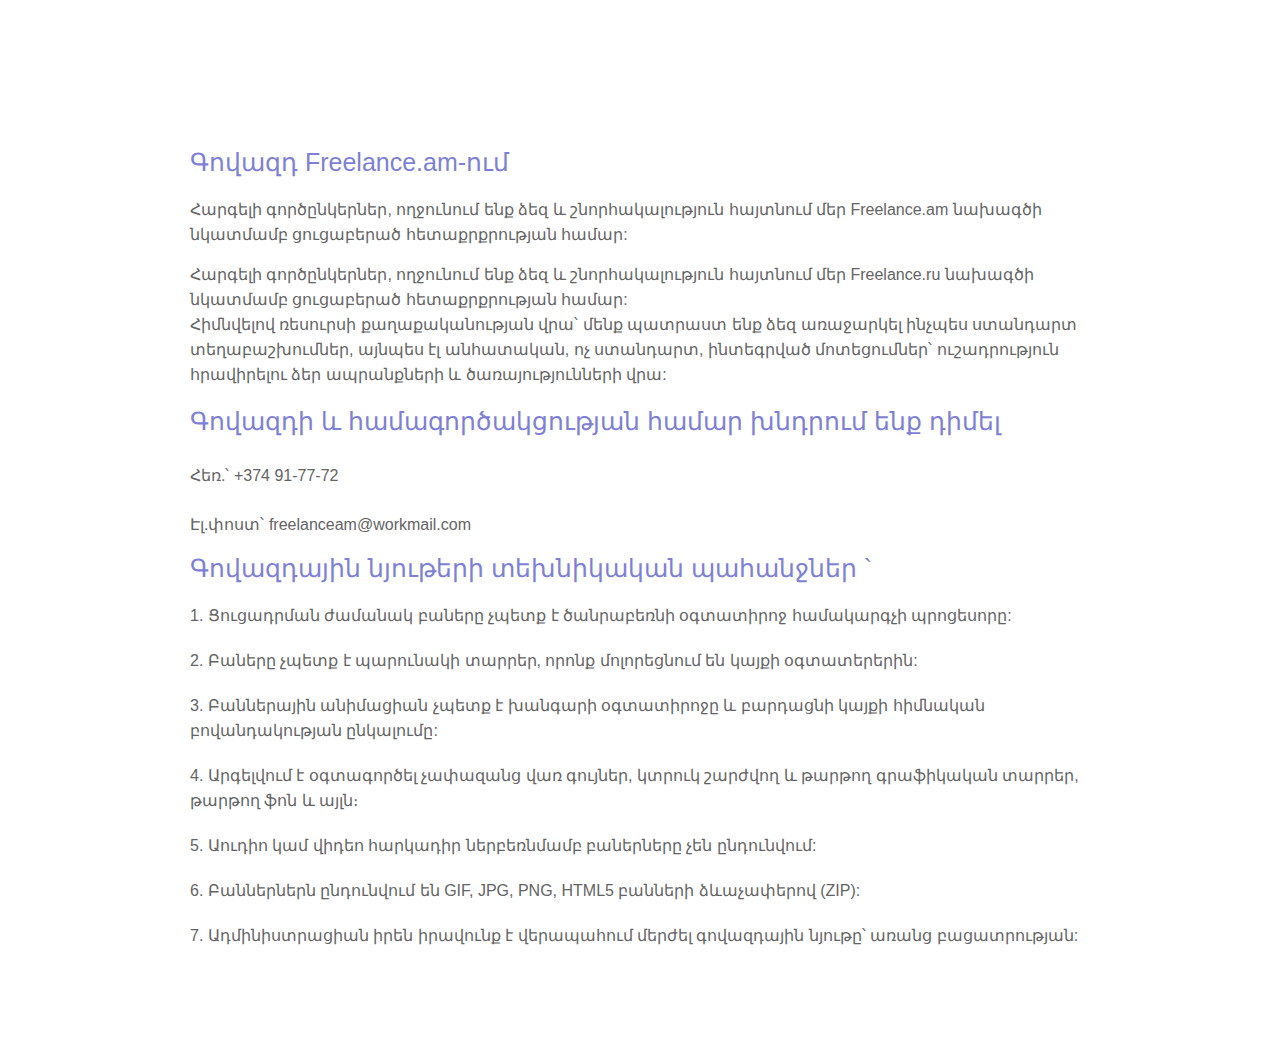
<file: pages/advertisment.html>
<!DOCTYPE html>
<html lang="hy">
<head>
    <meta charset="UTF-8">
    <meta http-equiv="X-UA-Compatible" content="IE=edge">
    <meta name="viewport" content="width=device-width, initial-scale=1.0">
    <link rel="stylesheet" href="../CSS/header.css">
    <link rel="stylesheet" href="../CSS/footer.css">
    <link rel="stylesheet" href="../CSS/advertisment.css">
    <title>Freelance.am</title>
    <link rel="apple-touch-icon" sizes="76x76" href="../Image/apple-touch-icon.png">
    <link rel="icon" type="image/png" sizes="32x32" href="../Image/favicon-32x32.png">
    <link rel="icon" type="image/png" sizes="16x16" href="../Image/favicon-16x16.png">
    <link rel="manifest" href="../Image/site.webmanifest">
    <link rel="mask-icon" href="../Image/safari-pinned-tab.svg" color="#5bbad5">
    <meta name="msapplication-TileColor" content="#da532c">
    <meta name="theme-color" content="#ffffff">
    <link rel="preconnect" href="https://fonts.googleapis.com">
    <link rel="preconnect" href="https://fonts.gstatic.com" crossorigin>
    <link href="https://fonts.googleapis.com/css2?family=Figtree:wght@900&display=swap" rel="stylesheet">
    <script
        src="https://code.jquery.com/jquery-3.3.1.js"
        integrity="sha256-2Kok7MbOyxpgUVvAk/HJ2jigOSYS2auK4Pfzbm7uH60="
        crossorigin="anonymous">
    </script>
</head>
<body>
    <div id="header"></div> 
    <main>
        <span class="ad_main_text">Գովազդ Freelance.am-ում</span>
        <div class="hello_text_ad">
            <span class="simple_text">Հարգելի գործընկերներ, ողջունում ենք ձեզ և շնորհակալություն հայտնում մեր Freelance.am նախագծի նկատմամբ ցուցաբերած հետաքրքրության համար:</span>
            <span class="simple_text">
                Հարգելի գործընկերներ, ողջունում ենք ձեզ և շնորհակալություն հայտնում մեր Freelance.ru նախագծի նկատմամբ ցուցաբերած հետաքրքրության համար: <br>
                
                Հիմնվելով ռեսուրսի քաղաքականության վրա՝ մենք պատրաստ ենք ձեզ առաջարկել ինչպես ստանդարտ տեղաբաշխումներ, այնպես էլ անհատական, ոչ ստանդարտ, ինտեգրված մոտեցումներ՝ ուշադրություն հրավիրելու ձեր ապրանքների և ծառայությունների վրա:</span>
        </div>
        <div class="tel_contact_info">
            <span class="ad_main_text">Գովազդի և համագործակցության համար խնդրում ենք դիմել</span>
            <a class="here_ad" href="tell:37491557772">Հեռ.՝ +374 91-77-72</a>
            <a class="here_ad" href="mailto:freelanceam@workmail.com">Էլ.փոստ՝ freelanceam@workmail.com</a>
        </div>
        <span class="ad_main_text">Գովազդային նյութերի տեխնիկական պահանջներ `</span>
        <div class="list">
            <span class="simple_text">1. Ցուցադրման ժամանակ բաները չպետք է ծանրաբեռնի օգտատիրոջ համակարգչի պրոցեսորը:</span>
            <span class="simple_text">2. Բաները չպետք է պարունակի տարրեր, որոնք մոլորեցնում են կայքի օգտատերերին:</span>
            <span class="simple_text">3. Բաններային անիմացիան չպետք է խանգարի օգտատիրոջը և բարդացնի կայքի հիմնական բովանդակության ընկալումը:</span>
            <span class="simple_text">4. Արգելվում է օգտագործել չափազանց վառ գույներ, կտրուկ շարժվող և թարթող գրաֆիկական տարրեր, թարթող ֆոն և այլն։</span>
            <span class="simple_text">5. Աուդիո կամ վիդեո հարկադիր ներբեռնմամբ բաներները չեն ընդունվում:</span>
            <span class="simple_text">6. Բաններներն ընդունվում են GIF, JPG, PNG, HTML5 բանների ձևաչափերով (ZIP):</span>
            <span class="simple_text">7. Ադմինիստրացիան իրեն իրավունք է վերապահում մերժել գովազդային նյութը՝ առանց բացատրության:</span>
        </div>

    </main>
    <div id="footer"></div>
    <script src="../JS/advertisment.js"></script>
</body>
</html>
</file>
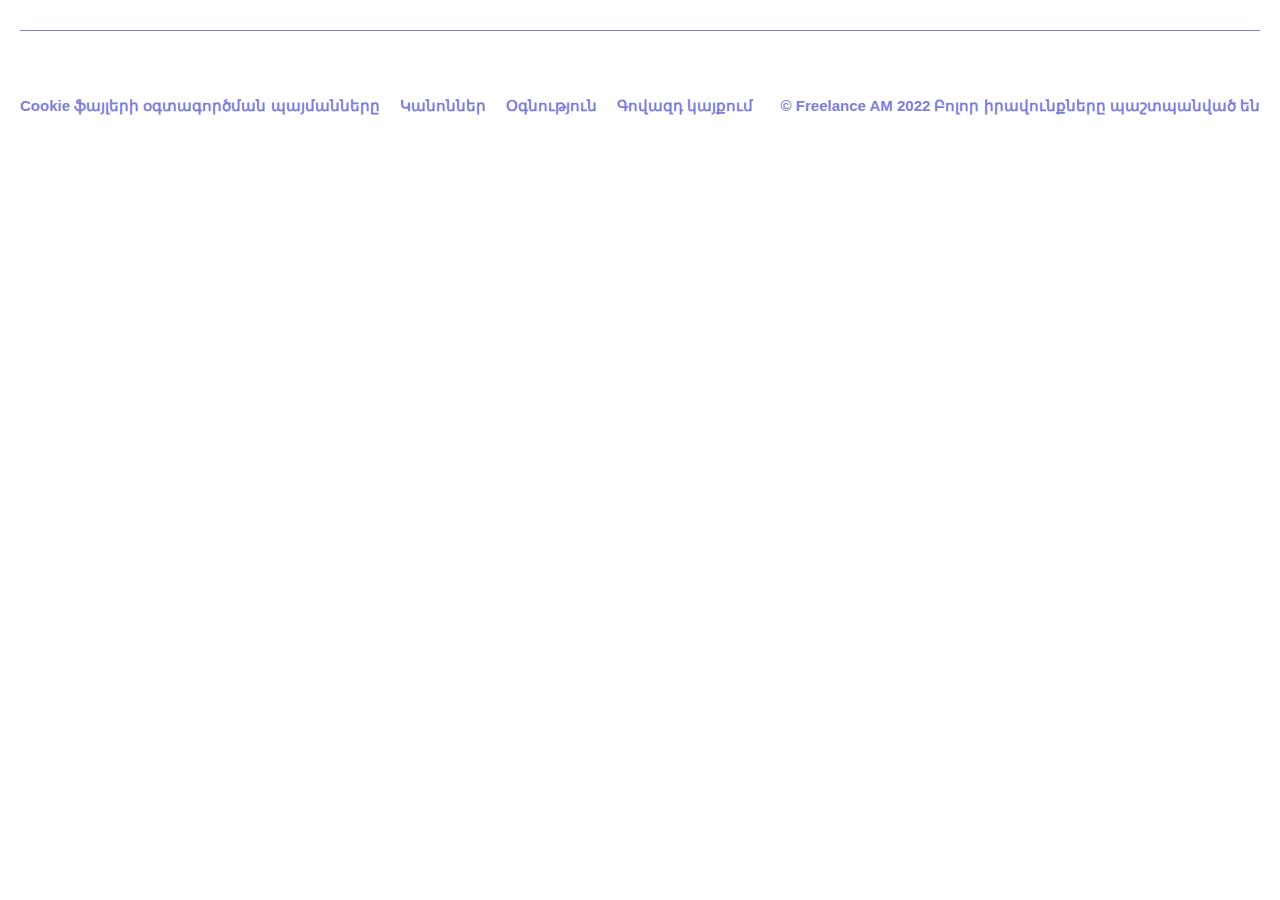
<file: pages/footer.html>
<!DOCTYPE html>
<html lang="hy">
<head>
    <meta charset="UTF-8">
    <meta http-equiv="X-UA-Compatible" content="IE=edge">
    <meta name="viewport" content="width=device-width, initial-scale=1.0">
    <link rel="stylesheet" href="../CSS/footer.css">
    <title>Freelance.am</title>
    <link rel="apple-touch-icon" sizes="76x76" href="../Image/apple-touch-icon.png">
    <link rel="icon" type="../Image/png" sizes="32x32" href="../Image/favicon-32x32.png">
    <link rel="icon" type="../Image/png" sizes="16x16" href="../Image/favicon-16x16.png">
    <link rel="manifest" href="../Image/site.webmanifest">
    <link rel="mask-icon" href="../Image/safari-pinned-tab.svg" color="#5bbad5">
    <meta name="msapplication-TileColor" content="#da532c">
    <meta name="theme-color" content="#ffffff">
    <link rel="preconnect" href="https://fonts.googleapis.com">
    <link rel="preconnect" href="https://fonts.gstatic.com" crossorigin>
    <link href="https://fonts.googleapis.com/css2?family=Figtree:wght@900&display=swap" rel="stylesheet">
</head>
<body>
    <footer>
        <div class="footer_div">
            <div class="footer_links">
                <div class="links">
                    <a class="footer_font_size" target="_blank" href="https://support.google.com/chrome/answer/95647?hl=ru&co=GENIE.Platform%3DDesktop">Cookie ֆայլերի օգտագործման պայմանները</a>                    
                    <a class="footer_font_size" target="_blank" href="../pages/rules.html">Կանոններ</a>                    
                    <a class="footer_font_size" href="../pages/support.html">Օգնություն</a>                    
                    <a class="footer_font_size" href="../pages/advertisment.html">Գովազդ կայքում</a>                    
                </div>
                <div class="copyright">
                    <span class="footer_font_size">&copy Freelance AM 2022 Բոլոր իրավունքները պաշտպանված են</span>
                </div>
            </div>
        </div>
    </footer>
</body>
</html>
</file>
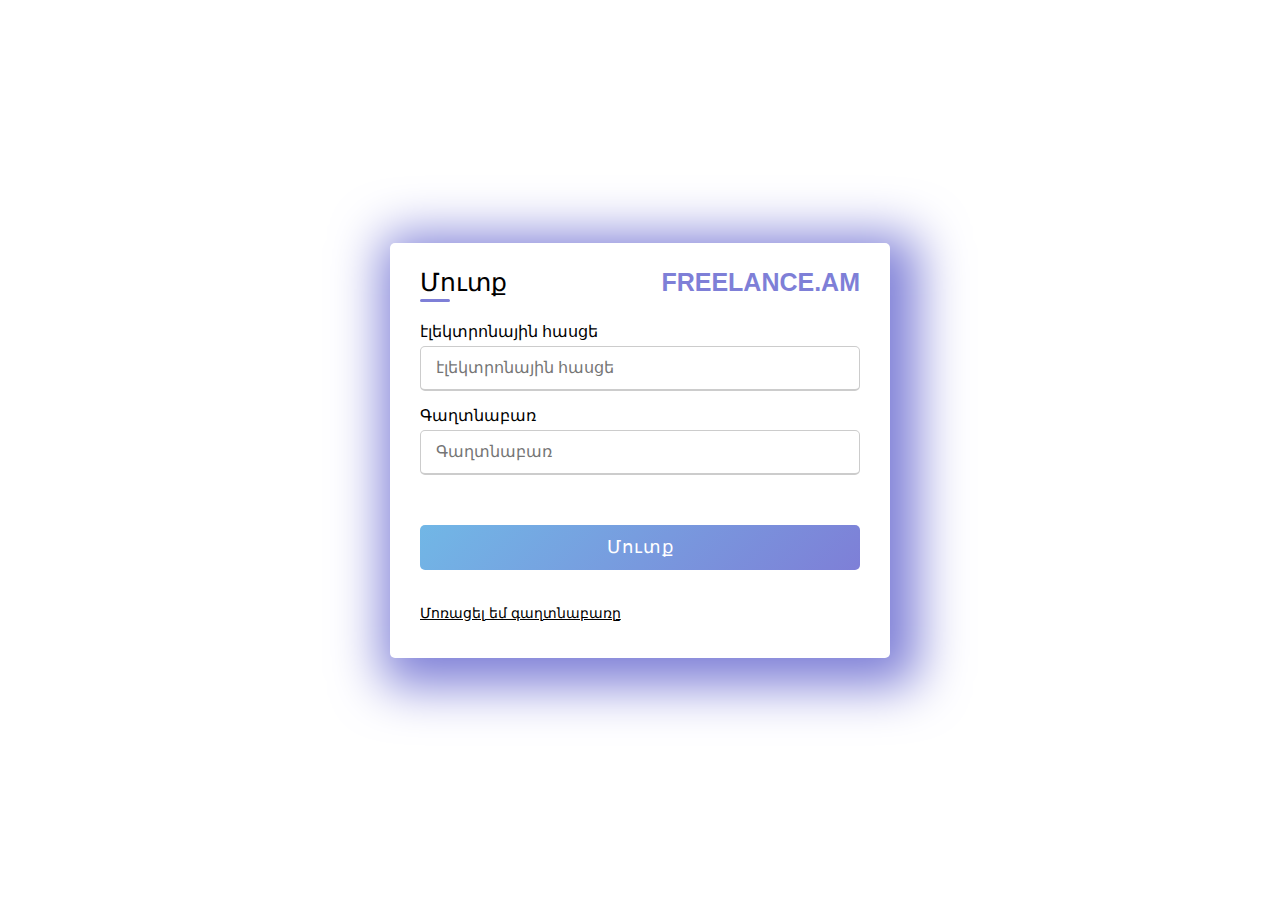
<file: pages/login.html>
<!DOCTYPE html>
<html lang="en">
<head>
    <meta charset="UTF-8">
    <meta http-equiv="X-UA-Compatible" content="IE=edge">
    <meta name="viewport" content="width=device-width, initial-scale=1.0">
    <link rel="apple-touch-icon" sizes="76x76" href="../Image/apple-touch-icon.png">
    <link rel="icon" type="../Image/png" sizes="32x32" href="../Image/favicon-32x32.png">
    <link rel="icon" type="../Image/png" sizes="16x16" href="../Image/favicon-16x16.png">
    <link rel="manifest" href="../Image/site.webmanifest">
    <link rel="mask-icon" href="../Image/safari-pinned-tab.svg" color="#5bbad5">
    <meta name="msapplication-TileColor" content="#da532c">
    <meta name="theme-color" content="#ffffff">
    <link rel="stylesheet" href="../CSS/login.css">
    <title>Մուտք</title>
</head>
<body>
    <main>
        <div class="container">
            <div class="title">Մուտք <a style="text-decoration: none;" href="../index.html" class="freelance_am_text_register">FREELANCE.AM</a></div>
            <div class="content">
              <form action="#">
                <div class="user-details">
                  <div class="input-box">
                    <span class="details">էլեկտրոնային հասցե</span>
                    <input type="text" placeholder="էլեկտրոնային հասցե" required>
                  </div>
                  <div class="input-box">
                    <span class="details">Գաղտնաբառ</span>
                    <input type="text" placeholder="Գաղտնաբառ" required>
                  </div>
                <div class="button">
                  <input type="submit" value="Մուտք">
                </div>
                <a class="forgot_password" href="#">Մոռացել եմ գաղտնաբառը</a>
              </form>
            </div>
          </div>
        
    </main>
</body>
</html>
</file>
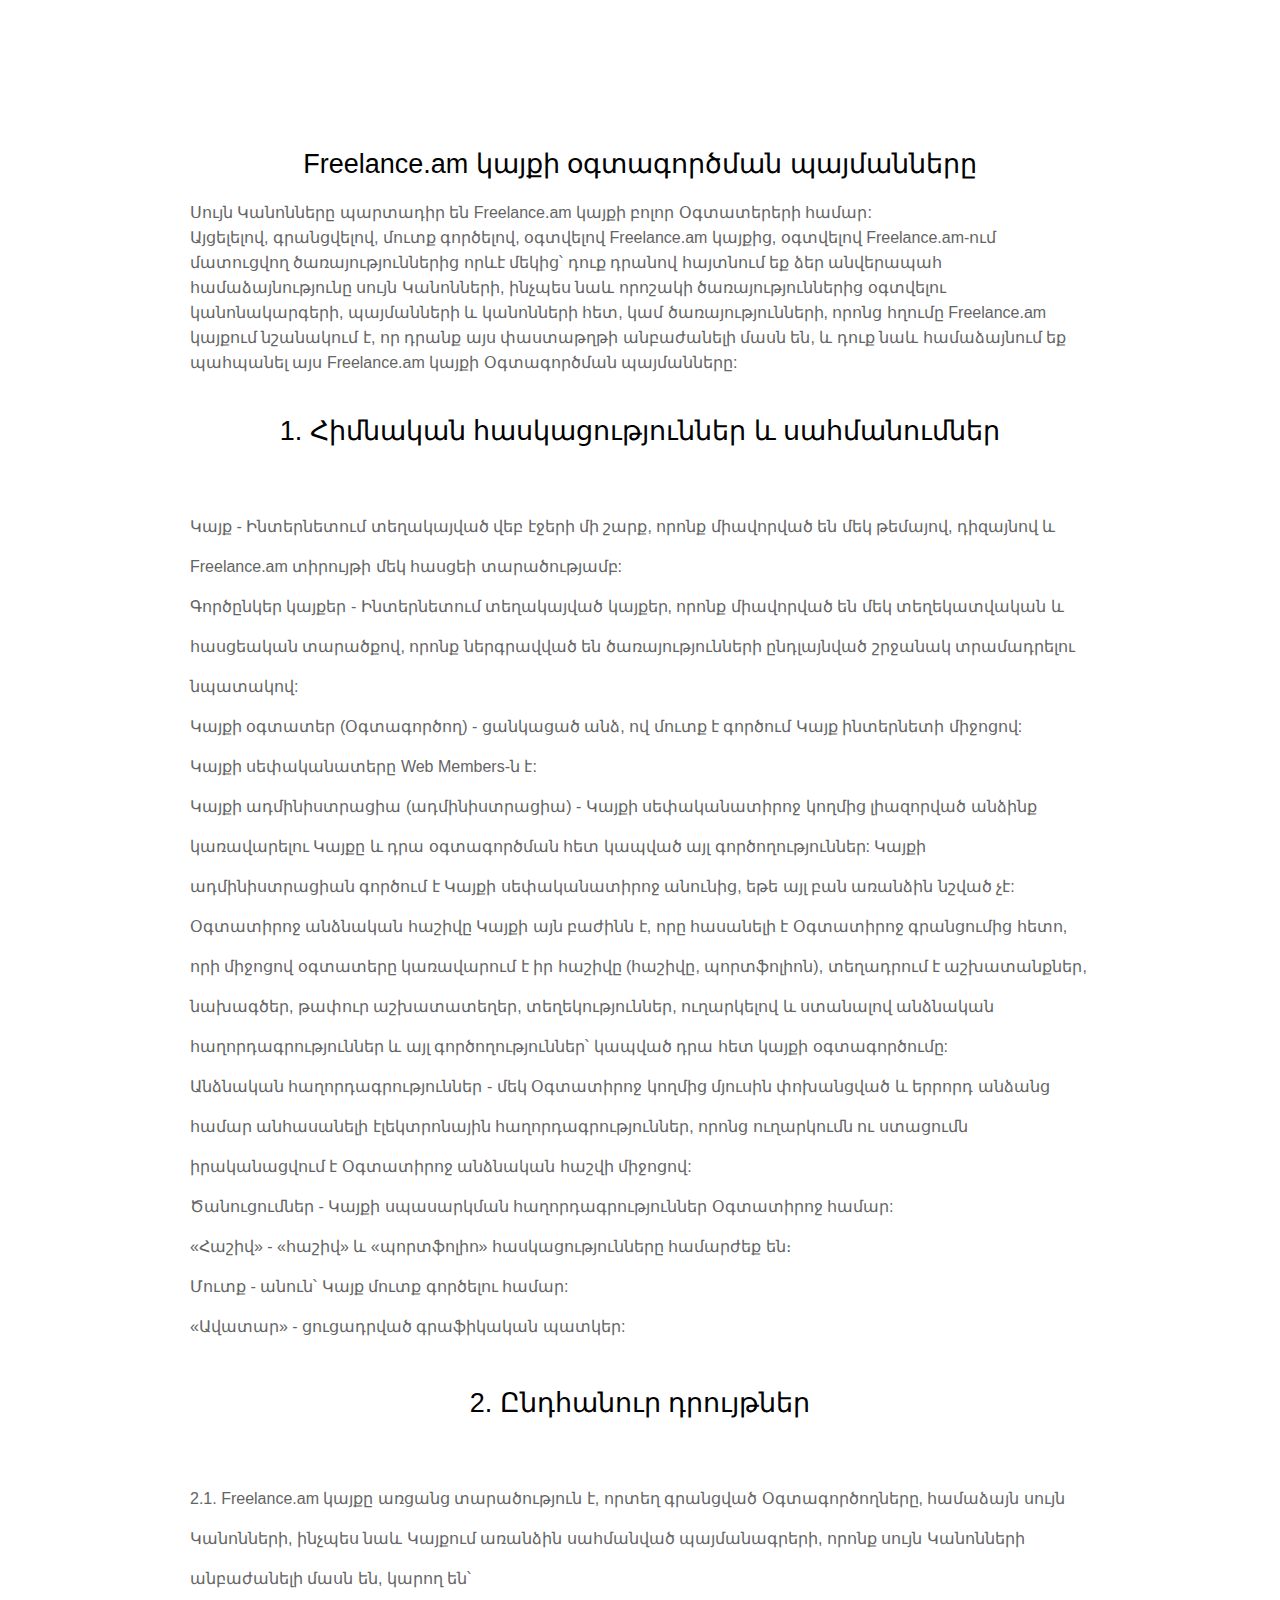
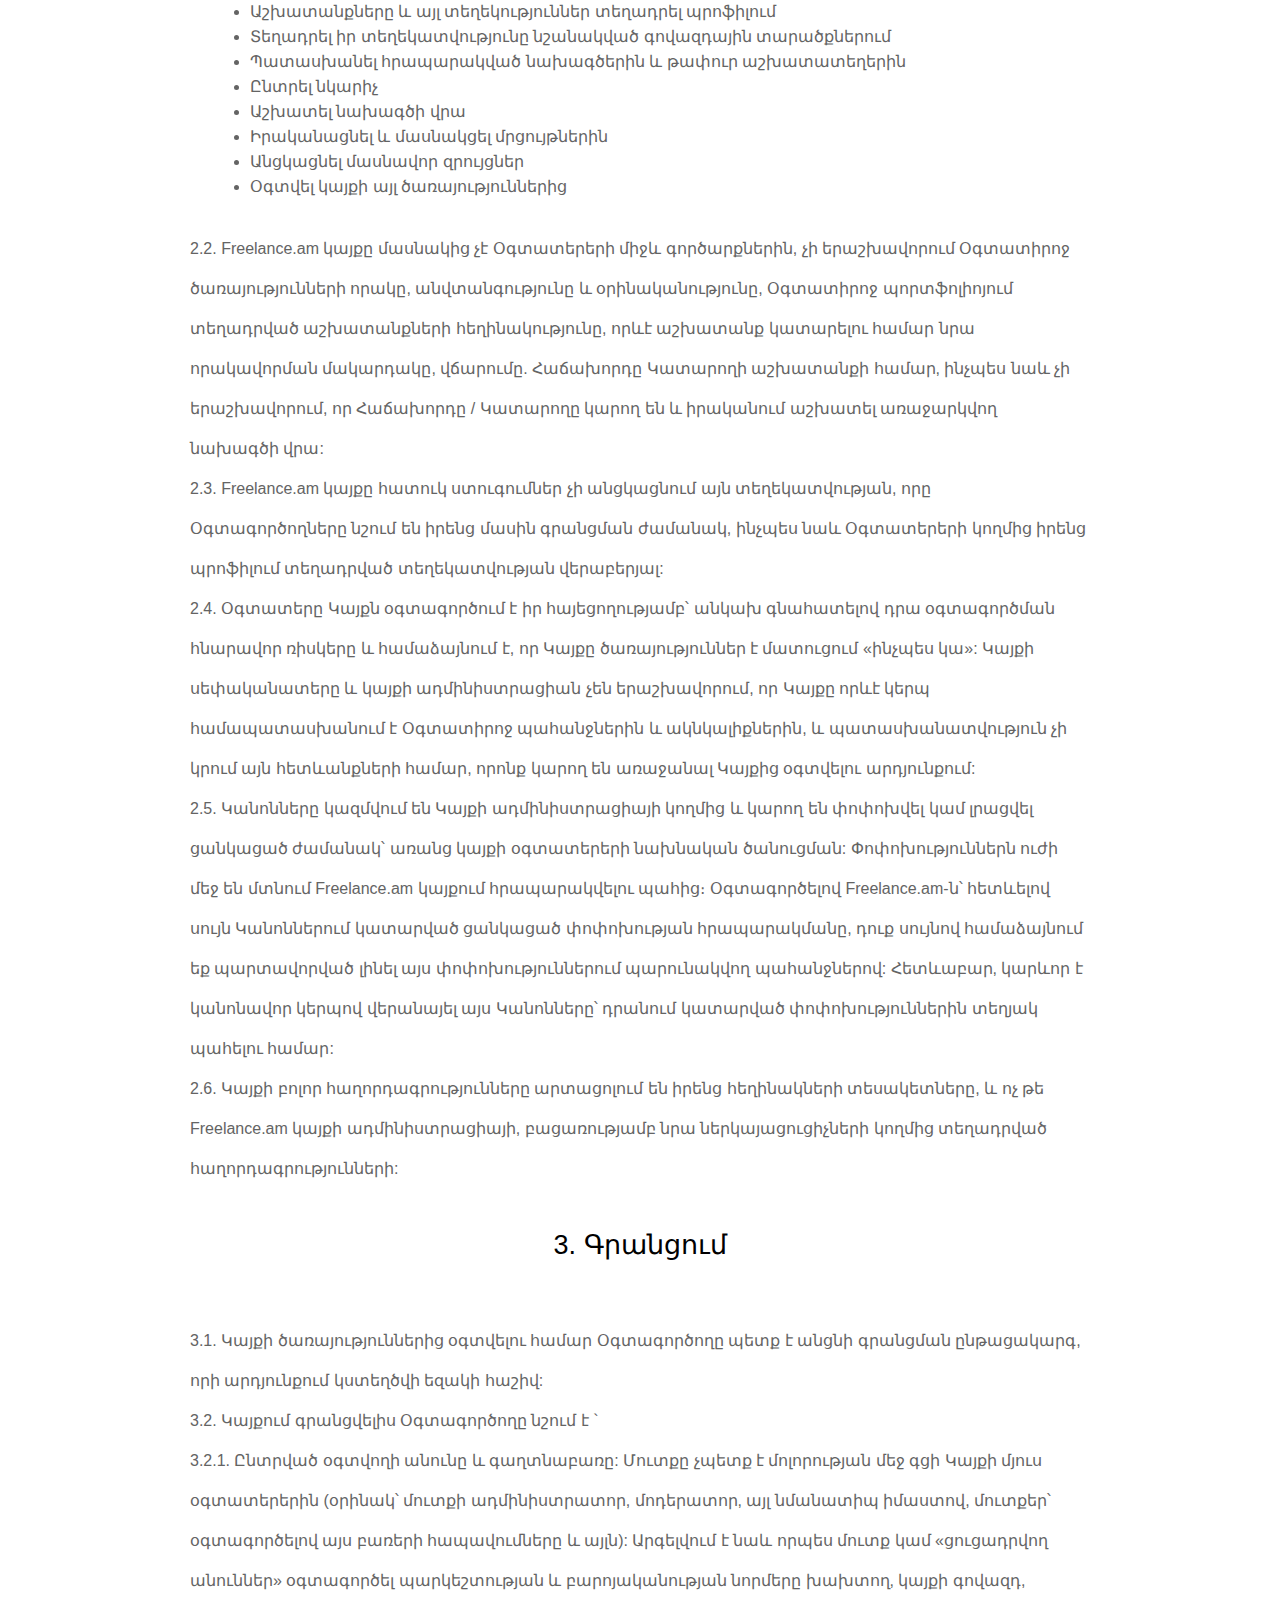
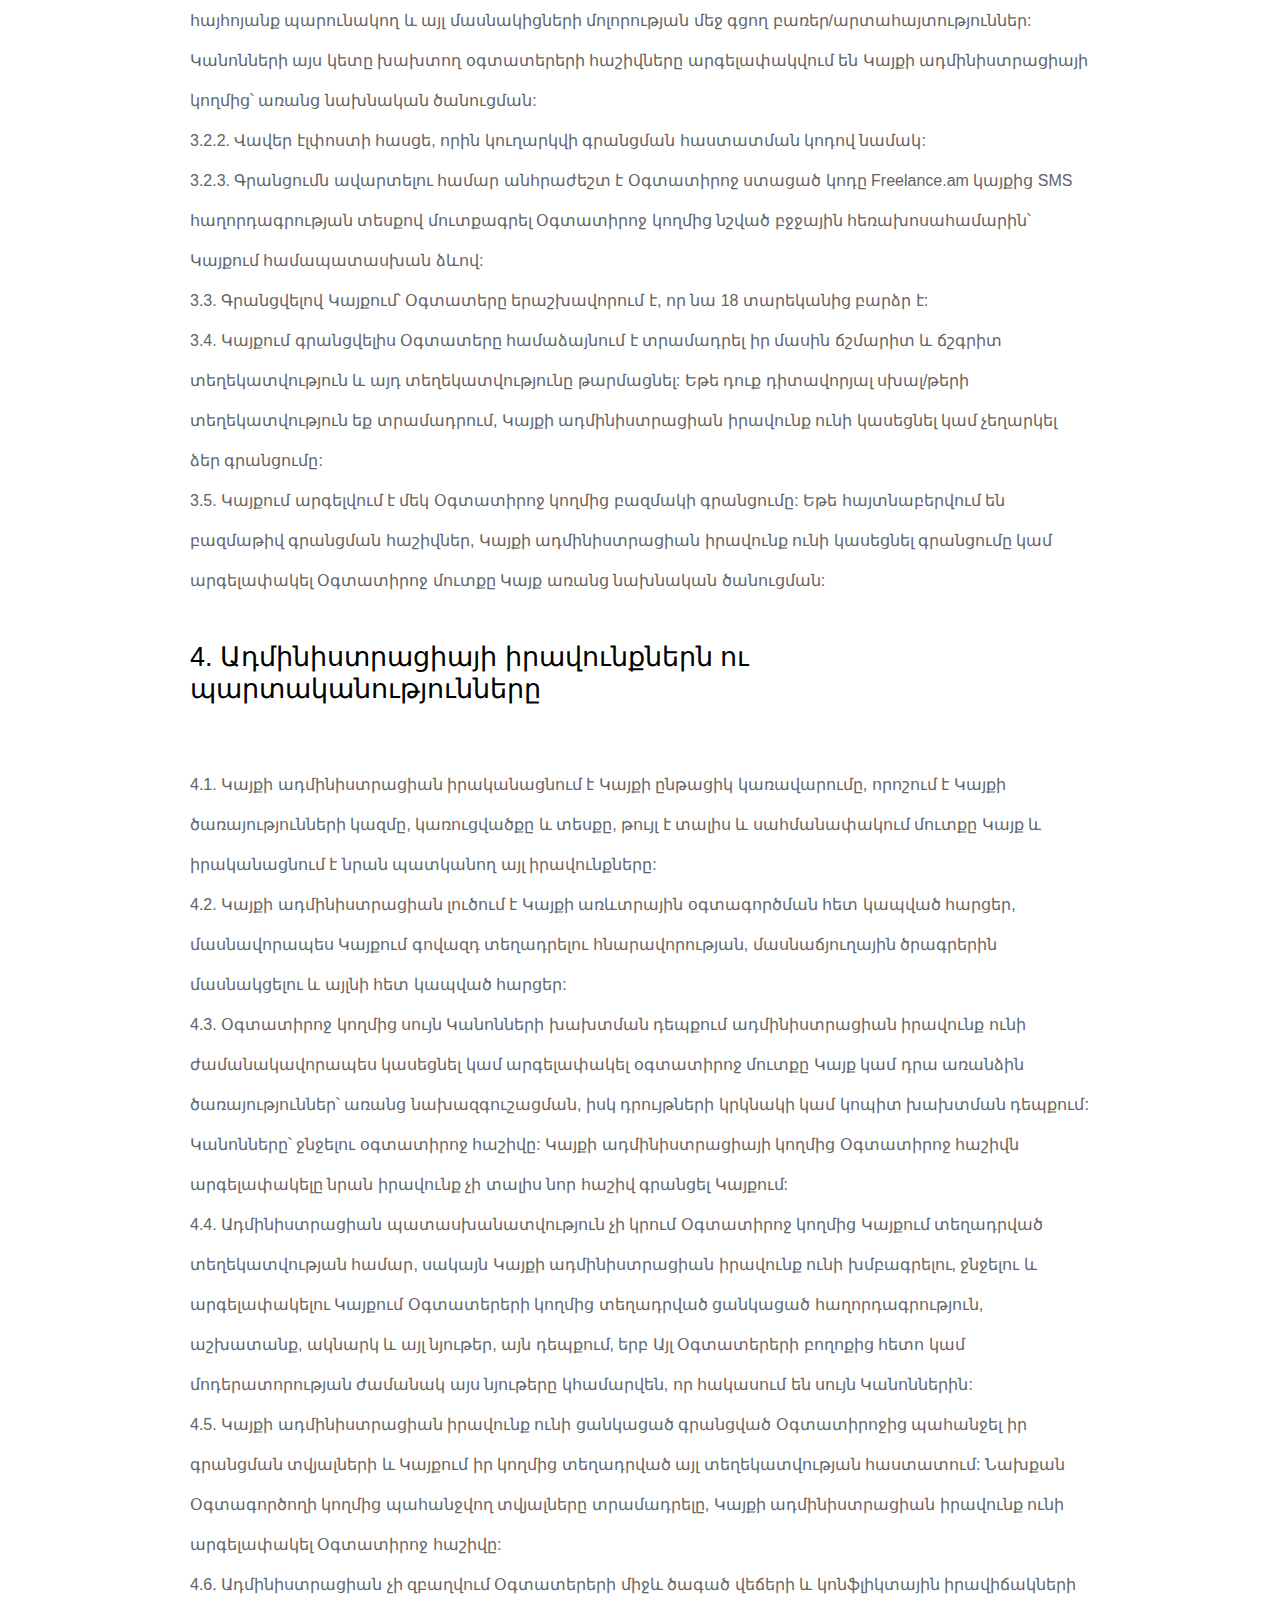
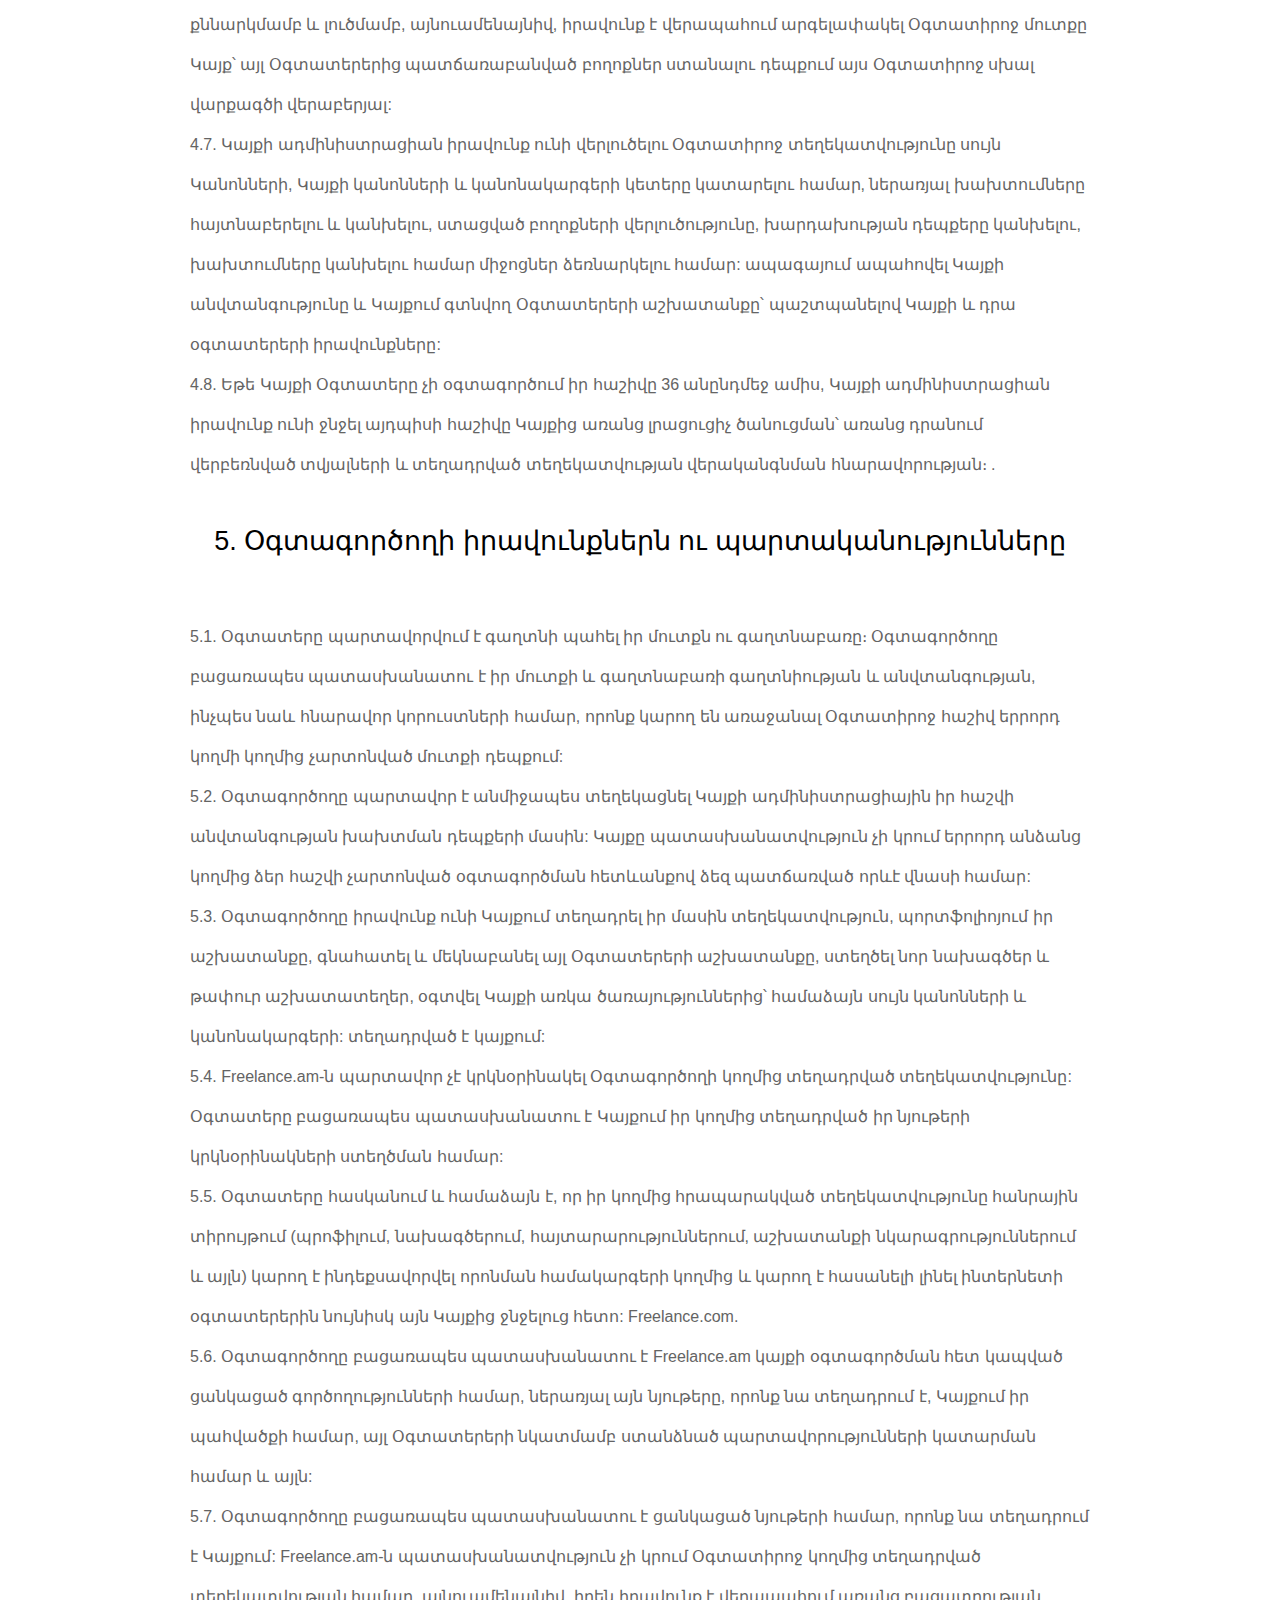
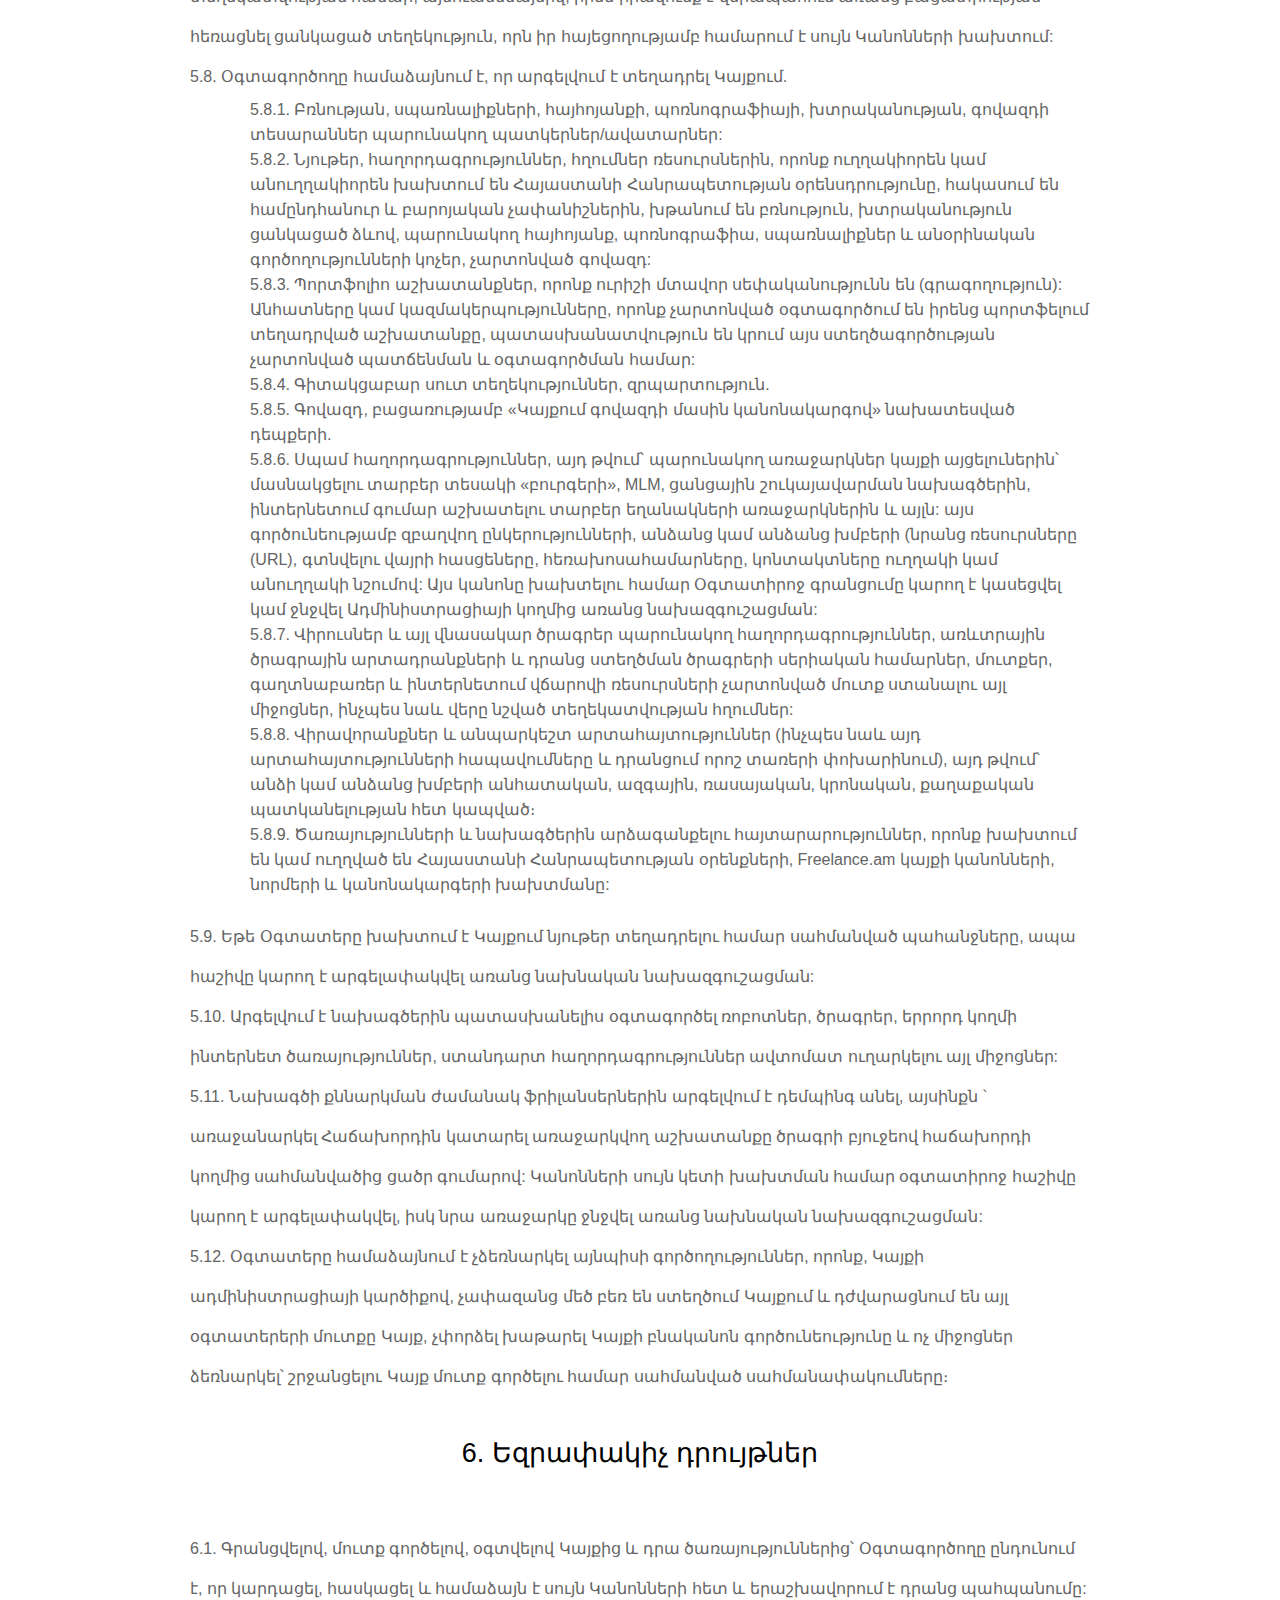
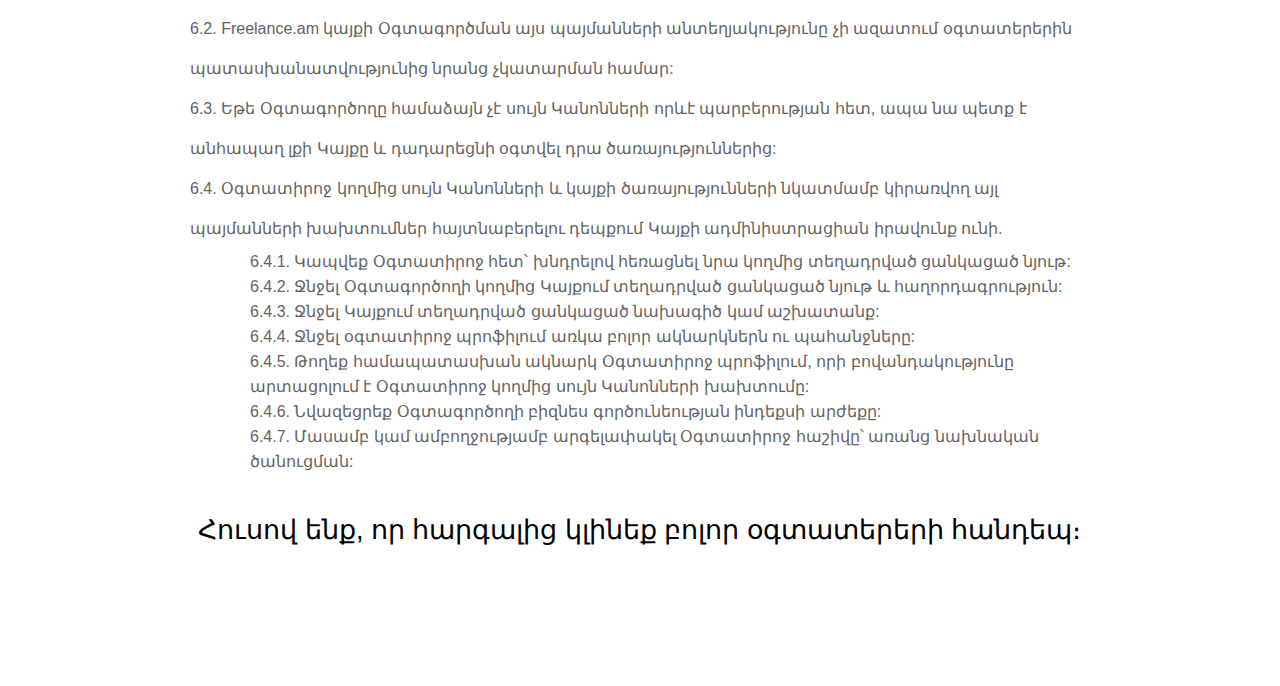
<file: pages/rules.html>
<!DOCTYPE html>
<html lang="hy">
<head>
    <meta charset="UTF-8">
    <meta http-equiv="X-UA-Compatible" content="IE=edge">
    <meta name="viewport" content="width=device-width, initial-scale=1.0">
    <link rel="stylesheet" href="../CSS/rules.css">
    <link rel="stylesheet" href="../CSS/header.css">
    <title>Կանոններ</title>
    <link rel="apple-touch-icon" sizes="76x76" href="../Image/apple-touch-icon.png">
    <link rel="icon" type="../Image/png" sizes="32x32" href="../Image/favicon-32x32.png">
    <link rel="icon" type="../Image/png" sizes="16x16" href="../Image/favicon-16x16.png">
    <link rel="manifest" href="../Image/site.webmanifest">
    <link rel="mask-icon" href="../Image/safari-pinned-tab.svg" color="#5bbad5">
    <meta name="msapplication-TileColor" content="#da532c">
    <meta name="theme-color" content="#ffffff">
    <script
        src="https://code.jquery.com/jquery-3.3.1.js"
        integrity="sha256-2Kok7MbOyxpgUVvAk/HJ2jigOSYS2auK4Pfzbm7uH60="
            crossorigin="anonymous">
    </script>
    <script> 
        $(function(){
        $("#header").load("../pages/header.html"); 
        $("#footer").load("../pages/footer.html"); 
        });
    </script>
</head>
<body>
    <div id="header"></div>
    <main>
        <span class="main_rule_text">Freelance.am կայքի օգտագործման պայմանները</span>
        <p class="first_article">Սույն Կանոնները պարտադիր են Freelance.am կայքի բոլոր Օգտատերերի համար: <br> Այցելելով, գրանցվելով, մուտք գործելով, օգտվելով Freelance.am կայքից, օգտվելով Freelance.am-ում մատուցվող ծառայություններից որևէ մեկից՝ դուք դրանով հայտնում եք ձեր անվերապահ համաձայնությունը սույն Կանոնների, ինչպես նաև որոշակի ծառայություններից օգտվելու կանոնակարգերի, պայմանների և կանոնների հետ, կամ ծառայությունների, որոնց հղումը Freelance.am կայքում նշանակում է, որ դրանք այս փաստաթղթի անբաժանելի մասն են, և դուք նաև համաձայնում եք պահպանել այս Freelance.am կայքի Օգտագործման պայմանները:</p>
        <span class="main_rule_text taking_up">1. Հիմնական հասկացություններ և սահմանումներ</span>
        <p class="first_article particullar_line_height">Կայք - Ինտերնետում տեղակայված վեբ էջերի մի շարք, որոնք միավորված են մեկ թեմայով, դիզայնով և Freelance.am տիրույթի մեկ հասցեի տարածությամբ: <br>

            Գործընկեր կայքեր - Ինտերնետում տեղակայված կայքեր, որոնք միավորված են մեկ տեղեկատվական և հասցեական տարածքով, որոնք ներգրավված են ծառայությունների ընդլայնված շրջանակ տրամադրելու նպատակով: <br>
            
            Կայքի օգտատեր (Օգտագործող) - ցանկացած անձ, ով մուտք է գործում Կայք ինտերնետի միջոցով: <br>
            
            Կայքի սեփականատերը Web Members-ն է: <br>
            Կայքի ադմինիստրացիա (ադմինիստրացիա) - Կայքի սեփականատիրոջ կողմից լիազորված անձինք կառավարելու Կայքը և դրա օգտագործման հետ կապված այլ գործողություններ: Կայքի ադմինիստրացիան գործում է Կայքի սեփականատիրոջ անունից, եթե այլ բան առանձին նշված չէ: <br>
            
            Օգտատիրոջ անձնական հաշիվը Կայքի այն բաժինն է, որը հասանելի է Օգտատիրոջ գրանցումից հետո, որի միջոցով օգտատերը կառավարում է իր հաշիվը (հաշիվը, պորտֆոլիոն), տեղադրում է աշխատանքներ, նախագծեր, թափուր աշխատատեղեր, տեղեկություններ, ուղարկելով և ստանալով անձնական հաղորդագրություններ և այլ գործողություններ՝ կապված դրա հետ կայքի օգտագործումը: <br>
            
            Անձնական հաղորդագրություններ - մեկ Օգտատիրոջ կողմից մյուսին փոխանցված և երրորդ անձանց համար անհասանելի էլեկտրոնային հաղորդագրություններ, որոնց ուղարկումն ու ստացումն իրականացվում է Օգտատիրոջ անձնական հաշվի միջոցով: <br>
            
            Ծանուցումներ - Կայքի սպասարկման հաղորդագրություններ Օգտատիրոջ համար: <br>
            
            «Հաշիվ» - «հաշիվ» և «պորտֆոլիո» հասկացությունները համարժեք են։ <br>
            
            Մուտք - անուն՝ Կայք մուտք գործելու համար: <br>
            
            «Ավատար» - ցուցադրված գրաֆիկական պատկեր:</p>
        <span class="main_rule_text taking_up">2. Ընդհանուր դրույթներ</span>
        <p class="first_article particullar_line_height">2.1. Freelance.am կայքը առցանց տարածություն է, որտեղ գրանցված Օգտագործողները, համաձայն սույն Կանոնների, ինչպես նաև Կայքում առանձին սահմանված պայմանագրերի, որոնք սույն Կանոնների անբաժանելի մասն են, կարող են՝ </p>
            <ul>
                <li class="list_style">Աշխատանքները և այլ տեղեկություններ տեղադրել պրոֆիլում</li>
                <li class="list_style">Տեղադրել իր տեղեկատվությունը նշանակված գովազդային տարածքներում</li>
                <li class="list_style">Պատասխանել հրապարակված նախագծերին և թափուր աշխատատեղերին</li>
                <li class="list_style">Ընտրել նկարիչ</li>
                <li class="list_style">Աշխատել նախագծի վրա</li>
                <li class="list_style">Իրականացնել և մասնակցել մրցույթներին</li>
                <li class="list_style">Անցկացնել մասնավոր զրույցներ</li>
                <li class="list_style">Օգտվել կայքի այլ ծառայություններից</li>
            </ul>
            <p class="first_article particullar_line_height">2.2. Freelance.am կայքը մասնակից չէ Օգտատերերի միջև գործարքներին, չի երաշխավորում Օգտատիրոջ ծառայությունների որակը, անվտանգությունը և օրինականությունը, Օգտատիրոջ պորտֆոլիոյում տեղադրված աշխատանքների հեղինակությունը, որևէ աշխատանք կատարելու համար նրա որակավորման մակարդակը, վճարումը. Հաճախորդը Կատարողի աշխատանքի համար, ինչպես նաև չի երաշխավորում, որ Հաճախորդը / Կատարողը կարող են և իրականում աշխատել առաջարկվող նախագծի վրա: <br>
            
            2.3. Freelance.am կայքը հատուկ ստուգումներ չի անցկացնում այն ​​տեղեկատվության, որը Օգտագործողները նշում են իրենց մասին գրանցման ժամանակ, ինչպես նաև Օգտատերերի կողմից իրենց պրոֆիլում տեղադրված տեղեկատվության վերաբերյալ: <br>
            
            2.4. Օգտատերը Կայքն օգտագործում է իր հայեցողությամբ՝ անկախ գնահատելով դրա օգտագործման հնարավոր ռիսկերը և համաձայնում է, որ Կայքը ծառայություններ է մատուցում «ինչպես կա»: Կայքի սեփականատերը և կայքի ադմինիստրացիան չեն երաշխավորում, որ Կայքը որևէ կերպ համապատասխանում է Օգտատիրոջ պահանջներին և ակնկալիքներին, և պատասխանատվություն չի կրում այն ​​հետևանքների համար, որոնք կարող են առաջանալ Կայքից օգտվելու արդյունքում: <br>
            
            2.5. Կանոնները կազմվում են Կայքի ադմինիստրացիայի կողմից և կարող են փոփոխվել կամ լրացվել ցանկացած ժամանակ՝ առանց կայքի օգտատերերի նախնական ծանուցման: Փոփոխություններն ուժի մեջ են մտնում Freelance.am կայքում հրապարակվելու պահից։ Օգտագործելով Freelance.am-ն՝ հետևելով սույն Կանոններում կատարված ցանկացած փոփոխության հրապարակմանը, դուք սույնով համաձայնում եք պարտավորված լինել այս փոփոխություններում պարունակվող պահանջներով: Հետևաբար, կարևոր է կանոնավոր կերպով վերանայել այս Կանոնները՝ դրանում կատարված փոփոխություններին տեղյակ պահելու համար: <br>
            
            2.6. Կայքի բոլոր հաղորդագրությունները արտացոլում են իրենց հեղինակների տեսակետները, և ոչ թե Freelance.am կայքի ադմինիստրացիայի, բացառությամբ նրա ներկայացուցիչների կողմից տեղադրված հաղորդագրությունների:
            </p>
            <span class="main_rule_text taking_up">3. Գրանցում</span>
            <p class="first_article particullar_line_height">3.1. Կայքի ծառայություններից օգտվելու համար Օգտագործողը պետք է անցնի գրանցման ընթացակարգ, որի արդյունքում կստեղծվի եզակի հաշիվ: <br>

                3.2. Կայքում գրանցվելիս Օգտագործողը նշում է ` <br>
                
                3.2.1. Ընտրված օգտվողի անունը և գաղտնաբառը: Մուտքը չպետք է մոլորության մեջ գցի Կայքի մյուս օգտատերերին (օրինակ՝ մուտքի ադմինիստրատոր, մոդերատոր, այլ նմանատիպ իմաստով, մուտքեր՝ օգտագործելով այս բառերի հապավումները և այլն): Արգելվում է նաև որպես մուտք կամ «ցուցադրվող անուններ» օգտագործել պարկեշտության և բարոյականության նորմերը խախտող, կայքի գովազդ, հայհոյանք պարունակող և այլ մասնակիցների մոլորության մեջ գցող բառեր/արտահայտություններ: Կանոնների այս կետը խախտող օգտատերերի հաշիվները արգելափակվում են Կայքի ադմինիստրացիայի կողմից՝ առանց նախնական ծանուցման: <br>
                
                3.2.2. Վավեր էլփոստի հասցե, որին կուղարկվի գրանցման հաստատման կոդով նամակ: <br>
                
                3.2.3. Գրանցումն ավարտելու համար անհրաժեշտ է Օգտատիրոջ ստացած կոդը Freelance.am կայքից SMS հաղորդագրության տեսքով մուտքագրել Օգտատիրոջ կողմից նշված բջջային հեռախոսահամարին՝ Կայքում համապատասխան ձևով: <br>
                
                3.3. Գրանցվելով Կայքում՝ Օգտատերը երաշխավորում է, որ նա 18 տարեկանից բարձր է: <br>
                
                3.4. Կայքում գրանցվելիս Օգտատերը համաձայնում է տրամադրել իր մասին ճշմարիտ և ճշգրիտ տեղեկատվություն և այդ տեղեկատվությունը թարմացնել: Եթե ​​դուք դիտավորյալ սխալ/թերի տեղեկատվություն եք տրամադրում, Կայքի ադմինիստրացիան իրավունք ունի կասեցնել կամ չեղարկել ձեր գրանցումը: <br>
                
                3.5. Կայքում արգելվում է մեկ Օգտատիրոջ կողմից բազմակի գրանցումը: Եթե ​​հայտնաբերվում են բազմաթիվ գրանցման հաշիվներ, Կայքի ադմինիստրացիան իրավունք ունի կասեցնել գրանցումը կամ արգելափակել Օգտատիրոջ մուտքը Կայք առանց նախնական ծանուցման:</p>
            <span class="main_rule_text taking_up">4. Ադմինիստրացիայի իրավունքներն ու պարտականությունները</span>
            <p class="first_article particullar_line_height">4.1. Կայքի ադմինիստրացիան իրականացնում է Կայքի ընթացիկ կառավարումը, որոշում է Կայքի ծառայությունների կազմը, կառուցվածքը և տեսքը, թույլ է տալիս և սահմանափակում մուտքը Կայք և իրականացնում է նրան պատկանող այլ իրավունքները: <br>

                4.2. Կայքի ադմինիստրացիան լուծում է Կայքի առևտրային օգտագործման հետ կապված հարցեր, մասնավորապես Կայքում գովազդ տեղադրելու հնարավորության, մասնաճյուղային ծրագրերին մասնակցելու և այլնի հետ կապված հարցեր: <br>
                
                4.3. Օգտատիրոջ կողմից սույն Կանոնների խախտման դեպքում ադմինիստրացիան իրավունք ունի ժամանակավորապես կասեցնել կամ արգելափակել օգտատիրոջ մուտքը Կայք կամ դրա առանձին ծառայություններ՝ առանց նախազգուշացման, իսկ դրույթների կրկնակի կամ կոպիտ խախտման դեպքում: Կանոնները՝ ջնջելու օգտատիրոջ հաշիվը: Կայքի ադմինիստրացիայի կողմից Օգտատիրոջ հաշիվն արգելափակելը նրան իրավունք չի տալիս նոր հաշիվ գրանցել Կայքում: <br>
                
                4.4. Ադմինիստրացիան պատասխանատվություն չի կրում Օգտատիրոջ կողմից Կայքում տեղադրված տեղեկատվության համար, սակայն Կայքի ադմինիստրացիան իրավունք ունի խմբագրելու, ջնջելու և արգելափակելու Կայքում Օգտատերերի կողմից տեղադրված ցանկացած հաղորդագրություն, աշխատանք, ակնարկ և այլ նյութեր, այն դեպքում, երբ Այլ Օգտատերերի բողոքից հետո կամ մոդերատորության ժամանակ այս նյութերը կհամարվեն, որ հակասում են սույն Կանոններին: <br>
                
                4.5. Կայքի ադմինիստրացիան իրավունք ունի ցանկացած գրանցված Օգտատիրոջից պահանջել իր գրանցման տվյալների և Կայքում իր կողմից տեղադրված այլ տեղեկատվության հաստատում: Նախքան Օգտագործողի կողմից պահանջվող տվյալները տրամադրելը, Կայքի ադմինիստրացիան իրավունք ունի արգելափակել Օգտատիրոջ հաշիվը: <br>
                
                4.6. Ադմինիստրացիան չի զբաղվում Օգտատերերի միջև ծագած վեճերի և կոնֆլիկտային իրավիճակների քննարկմամբ և լուծմամբ, այնուամենայնիվ, իրավունք է վերապահում արգելափակել Օգտատիրոջ մուտքը Կայք՝ այլ Օգտատերերից պատճառաբանված բողոքներ ստանալու դեպքում այս Օգտատիրոջ սխալ վարքագծի վերաբերյալ: <br>
                
                4.7. Կայքի ադմինիստրացիան իրավունք ունի վերլուծելու Օգտատիրոջ տեղեկատվությունը սույն Կանոնների, Կայքի կանոնների և կանոնակարգերի կետերը կատարելու համար, ներառյալ խախտումները հայտնաբերելու և կանխելու, ստացված բողոքների վերլուծությունը, խարդախության դեպքերը կանխելու, խախտումները կանխելու համար միջոցներ ձեռնարկելու համար: ապագայում ապահովել Կայքի անվտանգությունը և Կայքում գտնվող Օգտատերերի աշխատանքը՝ պաշտպանելով Կայքի և դրա օգտատերերի իրավունքները: <br>
                
                4.8. Եթե ​​Կայքի Օգտատերը չի օգտագործում իր հաշիվը 36 անընդմեջ ամիս, Կայքի ադմինիստրացիան իրավունք ունի ջնջել այդպիսի հաշիվը Կայքից առանց լրացուցիչ ծանուցման՝ առանց դրանում վերբեռնված տվյալների և տեղադրված տեղեկատվության վերականգնման հնարավորության։ .</p>
                <span class="main_rule_text taking_up">5. Օգտագործողի իրավունքներն ու պարտականությունները</span>
                <p class="first_article particullar_line_height">5.1. Օգտատերը պարտավորվում է գաղտնի պահել իր մուտքն ու գաղտնաբառը։ Օգտագործողը բացառապես պատասխանատու է իր մուտքի և գաղտնաբառի գաղտնիության և անվտանգության, ինչպես նաև հնարավոր կորուստների համար, որոնք կարող են առաջանալ Օգտատիրոջ հաշիվ երրորդ կողմի կողմից չարտոնված մուտքի դեպքում: <br>

                    5.2. Օգտագործողը պարտավոր է անմիջապես տեղեկացնել Կայքի ադմինիստրացիային իր հաշվի անվտանգության խախտման դեպքերի մասին: Կայքը պատասխանատվություն չի կրում երրորդ անձանց կողմից ձեր հաշվի չարտոնված օգտագործման հետևանքով ձեզ պատճառված որևէ վնասի համար: <br>
                    
                    5.3. Օգտագործողը իրավունք ունի Կայքում տեղադրել իր մասին տեղեկատվություն, պորտֆոլիոյում իր աշխատանքը, գնահատել և մեկնաբանել այլ Օգտատերերի աշխատանքը, ստեղծել նոր նախագծեր և թափուր աշխատատեղեր, օգտվել Կայքի առկա ծառայություններից՝ համաձայն սույն կանոնների և կանոնակարգերի: տեղադրված է կայքում: <br>
                    
                    5.4. Freelance.am-ն պարտավոր չէ կրկնօրինակել Օգտագործողի կողմից տեղադրված տեղեկատվությունը: Օգտատերը բացառապես պատասխանատու է Կայքում իր կողմից տեղադրված իր նյութերի կրկնօրինակների ստեղծման համար: <br>
                    
                    5.5. Օգտատերը հասկանում և համաձայն է, որ իր կողմից հրապարակված տեղեկատվությունը հանրային տիրույթում (պրոֆիլում, նախագծերում, հայտարարություններում, աշխատանքի նկարագրություններում և այլն) կարող է ինդեքսավորվել որոնման համակարգերի կողմից և կարող է հասանելի լինել ինտերնետի օգտատերերին նույնիսկ այն Կայքից ջնջելուց հետո: Freelance.com. <br>
                    
                    5.6. Օգտագործողը բացառապես պատասխանատու է Freelance.am կայքի օգտագործման հետ կապված ցանկացած գործողությունների համար, ներառյալ այն նյութերը, որոնք նա տեղադրում է, Կայքում իր պահվածքի համար, այլ Օգտատերերի նկատմամբ ստանձնած պարտավորությունների կատարման համար և այլն: <br>
                    
                    5.7. Օգտագործողը բացառապես պատասխանատու է ցանկացած նյութերի համար, որոնք նա տեղադրում է Կայքում: Freelance.am-ն պատասխանատվություն չի կրում Օգտատիրոջ կողմից տեղադրված տեղեկատվության համար, այնուամենայնիվ, իրեն իրավունք է վերապահում առանց բացատրության հեռացնել ցանկացած տեղեկություն, որն իր հայեցողությամբ համարում է սույն Կանոնների խախտում: <br>
                    
                    5.8. Օգտագործողը համաձայնում է, որ արգելվում է տեղադրել Կայքում.</p>
                    <p class="list_style">5.8.1. Բռնության, սպառնալիքների, հայհոյանքի, պոռնոգրաֆիայի, խտրականության, գովազդի տեսարաններ պարունակող պատկերներ/ավատարներ: <br>

                        5.8.2. Նյութեր, հաղորդագրություններ, հղումներ ռեսուրսներին, որոնք ուղղակիորեն կամ անուղղակիորեն խախտում են Հայաստանի Հանրապետության օրենսդրությունը, հակասում են համընդհանուր և բարոյական չափանիշներին, խթանում են բռնություն, խտրականություն ցանկացած ձևով, պարունակող հայհոյանք, պոռնոգրաֆիա, սպառնալիքներ և անօրինական գործողությունների կոչեր, չարտոնված գովազդ: <br>
                        
                        5.8.3. Պորտֆոլիո աշխատանքներ, որոնք ուրիշի մտավոր սեփականությունն են (գրագողություն): Անհատները կամ կազմակերպությունները, որոնք չարտոնված օգտագործում են իրենց պորտֆելում տեղադրված աշխատանքը, պատասխանատվություն են կրում այս ստեղծագործության չարտոնված պատճենման և օգտագործման համար: <br>
                        
                        5.8.4. Գիտակցաբար սուտ տեղեկություններ, զրպարտություն. <br>
                        
                        5.8.5. Գովազդ, բացառությամբ «Կայքում գովազդի մասին կանոնակարգով» նախատեսված դեպքերի. <br>
                        
                        5.8.6. Սպամ հաղորդագրություններ, այդ թվում՝ պարունակող առաջարկներ կայքի այցելուներին՝ մասնակցելու տարբեր տեսակի «բուրգերի», MLM, ցանցային շուկայավարման նախագծերին, ինտերնետում գումար աշխատելու տարբեր եղանակների առաջարկներին և այլն: այս գործունեությամբ զբաղվող ընկերությունների, անձանց կամ անձանց խմբերի (նրանց ռեսուրսները (URL), գտնվելու վայրի հասցեները, հեռախոսահամարները, կոնտակտները ուղղակի կամ անուղղակի նշումով: Այս կանոնը խախտելու համար Օգտատիրոջ գրանցումը կարող է կասեցվել կամ ջնջվել Ադմինիստրացիայի կողմից առանց նախազգուշացման: <br>
                        
                        5.8.7. Վիրուսներ և այլ վնասակար ծրագրեր պարունակող հաղորդագրություններ, առևտրային ծրագրային արտադրանքների և դրանց ստեղծման ծրագրերի սերիական համարներ, մուտքեր, գաղտնաբառեր և ինտերնետում վճարովի ռեսուրսների չարտոնված մուտք ստանալու այլ միջոցներ, ինչպես նաև վերը նշված տեղեկատվության հղումներ: <br>
                        
                        5.8.8. Վիրավորանքներ և անպարկեշտ արտահայտություններ (ինչպես նաև այդ արտահայտությունների հապավումները և դրանցում որոշ տառերի փոխարինում), այդ թվում՝ անձի կամ անձանց խմբերի անհատական, ազգային, ռասայական, կրոնական, քաղաքական պատկանելության հետ կապված։ <br>
                        5.8.9. Ծառայությունների և նախագծերին արձագանքելու հայտարարություններ, որոնք խախտում են կամ ուղղված են Հայաստանի Հանրապետության օրենքների, Freelance.am կայքի կանոնների, նորմերի և կանոնակարգերի խախտմանը:</p>
                        <p class="first_article particullar_line_height">5.9. Եթե ​​Օգտատերը խախտում է Կայքում նյութեր տեղադրելու համար սահմանված պահանջները, ապա հաշիվը կարող է արգելափակվել առանց նախնական նախազգուշացման: <br>

                            5.10. Արգելվում է նախագծերին պատասխանելիս օգտագործել ռոբոտներ, ծրագրեր, երրորդ կողմի ինտերնետ ծառայություններ, ստանդարտ հաղորդագրություններ ավտոմատ ուղարկելու այլ միջոցներ: <br>
                            
                            5.11. Նախագծի քննարկման ժամանակ ֆրիլանսերներին արգելվում է դեմպինգ անել, այսինքն ` առաջանարկել Հաճախորդին կատարել առաջարկվող աշխատանքը ծրագրի բյուջեով հաճախորդի կողմից սահմանվածից ցածր գումարով: Կանոնների սույն կետի խախտման համար օգտատիրոջ հաշիվը կարող է արգելափակվել, իսկ նրա առաջարկը ջնջվել առանց նախնական նախազգուշացման: <br>
                            
                            5.12. Օգտատերը համաձայնում է չձեռնարկել այնպիսի գործողություններ, որոնք, Կայքի ադմինիստրացիայի կարծիքով, չափազանց մեծ բեռ են ստեղծում Կայքում և դժվարացնում են այլ օգտատերերի մուտքը Կայք, չփորձել խաթարել Կայքի բնականոն գործունեությունը և ոչ միջոցներ ձեռնարկել՝ շրջանցելու Կայք մուտք գործելու համար սահմանված սահմանափակումները։</p>
                        <span class="main_rule_text taking_up">6. Եզրափակիչ դրույթներ</span>
                        <p class="first_article particullar_line_height">6.1. Գրանցվելով, մուտք գործելով, օգտվելով Կայքից և դրա ծառայություններից՝ Օգտագործողը ընդունում է, որ կարդացել, հասկացել և համաձայն է սույն Կանոնների հետ և երաշխավորում է դրանց պահպանումը: <br>
 
                            6.2. Freelance.am կայքի Օգտագործման այս պայմանների անտեղյակությունը չի ազատում օգտատերերին պատասխանատվությունից նրանց չկատարման համար: <br>
                            
                            6.3. Եթե ​​Օգտագործողը համաձայն չէ սույն Կանոնների որևէ պարբերության հետ, ապա նա պետք է անհապաղ լքի Կայքը և դադարեցնի օգտվել դրա ծառայություններից: <br>
                            
                            6.4. Օգտատիրոջ կողմից սույն Կանոնների և կայքի ծառայությունների նկատմամբ կիրառվող այլ պայմանների խախտումներ հայտնաբերելու դեպքում Կայքի ադմինիստրացիան իրավունք ունի.</p>
                        <p class="list_style">6.4.1. Կապվեք Օգտատիրոջ հետ՝ խնդրելով հեռացնել նրա կողմից տեղադրված ցանկացած նյութ: <br>

                            6.4.2. Ջնջել Օգտագործողի կողմից Կայքում տեղադրված ցանկացած նյութ և հաղորդագրություն: <br>
                            
                            6.4.3. Ջնջել Կայքում տեղադրված ցանկացած նախագիծ կամ աշխատանք: <br>
                             
                            6.4.4. Ջնջել օգտատիրոջ պրոֆիլում առկա բոլոր ակնարկներն ու պահանջները: <br>
                            
                            6.4.5. Թողեք համապատասխան ակնարկ Օգտատիրոջ պրոֆիլում, որի բովանդակությունը արտացոլում է Օգտատիրոջ կողմից սույն Կանոնների խախտումը: <br>
                            
                            6.4.6. Նվազեցրեք Օգտագործողի բիզնես գործունեության ինդեքսի արժեքը: <br>
                            
                            6.4.7. Մասամբ կամ ամբողջությամբ արգելափակել Օգտատիրոջ հաշիվը՝ առանց նախնական ծանուցման:</p>
                            <span class="main_rule_text taking_up">Հուսով ենք, որ հարգալից կլինեք բոլոր օգտատերերի հանդեպ։</span>
    </main>
    <div id="footer"></div>
</body>
</html>
</file>
<file: CSS/header.css>
*{
    padding: 0;
    margin: 0;
    box-sizing: border-box;
    font-family: 'Roboto', sans-serif;
}
/* rgb(21, 183, 185) */
body{
    background-color: #fff;
}
.font_of_logo{
    font-family: 'Figtree', sans-serif;
    font-size: 40px;
    color: white;
    transition: all 0.3s ease;
}
.firkk{
    fill: white;
    width: 20px;
}
a{
    text-decoration: none;
}
/*------ Header ------*/
header{
    z-index: 2;
    position: fixed;
    width: 100%;
    background-color: #7E7FD7;
    transition: all 0.3s ease;
}
.header_div > nav > ul > li {
    list-style: none;
}
.header_div {
    display: flex;
    justify-content: space-between;
    align-items: center;
    margin: 0 auto;
    max-width: 1440px;
}
.header_div nav ul{
    display: flex;
    align-items: center;
    column-gap: 20px;
}
.header_div nav ul a,
.login_reg > a:nth-child(1),
.login_reg > a:nth-child(2) > span{
    color: #fff;
    transition: all 0.3s ease;
}
.sticky_header{
    background-color: white;
}
.sticky_header > div > a,
.sticky_header nav ul a,
.sticky_header .login_reg > a:nth-child(2) > span{
    color: #7E7FD7;
}
.log_in svg{
    transition: all 0.3s ease;
}
.sticky_header .log_in svg > path {
    fill: #7E7FD7;
}
.login_reg {
    display: flex;
    align-items: center;
    column-gap: 20px;
}
.sticky_header .sing_up{
    border: 1px solid #7E7FD7;
    background-color: #7E7FD7;
}
.sing_up > span {
    color: #7E7FD7;
    transition: all 0.3s ease;
}
.sticky_header .sing_up > span{
    color: #fff;
}
.sing_up {
    border: 1px solid white;
    padding: 5px 15px;
    /* display: flex; */
    transition: all 0.3s ease;
    /* align-items: center; */
    /* justify-content: center; */
    border-radius: 5px;
    background-color: white;
}
.sticky_header .sing_up:hover span {
    color: #7E7FD7 !important;
}
.sing_up:hover span {
    color: #fff;
}
.log_in {
    display: flex;
    align-items: center;
    column-gap: 10px;
}
/*------ Hover ------*/
.nav_ul_li_a_padding {
    padding-top: 5px;
    padding-bottom: 5px;
}
.hvr-underline-from-left {
    display: inline-block;
    vertical-align: middle;
    -webkit-transform: perspective(1px) translateZ(0);
    transform: perspective(1px) translateZ(0);
    box-shadow: 0 0 1px rgba(0, 0, 0, 0);
    position: relative;
    overflow: hidden;
}
.sticky_header .hvr-underline-from-left:before {
    background: #7E7FD7;
}
.hvr-underline-from-left:before {
    content: "";
    position: absolute;
    z-index: -1;
    left: 0;
    right: 100%;
    bottom: 0px;
    background: #fff;
    height: 2px;
    -webkit-transition-property: right;
    transition-property: right;
    -webkit-transition-duration: 0.3s;
    transition-duration: 0.3s;
    -webkit-transition-timing-function: ease-out;
    transition-timing-function: ease-out;
}
.hvr-underline-from-left:hover:before, .hvr-underline-from-left:focus:before, .hvr-underline-from-left:active:before {
    right: 0;
}

/* Sweep To Top */
.sticky_header .hvr-sweep-to-top:before{
    background: #fff;
}
.hvr-sweep-to-top {
    display: inline-block;
    vertical-align: middle;
    /* border-radius: 5px !important; */
    -webkit-transform: perspective(1px) translateZ(0);
    transform: perspective(1px) translateZ(0);
    box-shadow: 0 0 1px rgba(0, 0, 0, 0);
    position: relative;
    -webkit-transition-property: color;
    transition-property: color;
    -webkit-transition-duration: 0.3s;
    transition-duration: 0.3s;
}
.hvr-sweep-to-top:before {
    border-radius: 5px;
    content: "";
    position: absolute;
    z-index: -1;
    top: 0px;
    left: 0px;
    right: 0px;
    bottom: 0px;
    background: #7E7FD7;
    -webkit-transform: scaleY(0);
    transform: scaleY(0);
    -webkit-transform-origin: 50% 100%;
    transform-origin: 50% 100%;
    -webkit-transition-property: transform;
    transition-property: transform;
    -webkit-transition-duration: 0.3s;
    transition-duration: 0.3s;
    -webkit-transition-timing-function: ease-out;
    transition-timing-function: ease-out;
}
.hvr-sweep-to-top:hover, .hvr-sweep-to-top:focus, .hvr-sweep-to-top:active {
    color: white;
}
.hvr-sweep-to-top:hover:before, .hvr-sweep-to-top:focus:before, .hvr-sweep-to-top:active:before {
    -webkit-transform: scaleY(1);
    transform: scaleY(1);
}
/*------ End Hover ------*/
.hamburger-menu {
    display: none;
}
#menu__toggle {
    opacity: 0;
    display: none;
  }
#menu__toggle:checked + .menu__btn > span {
    transform: rotate(45deg);
    background-color: #fff;
}
#menu__toggle:checked + .menu__btn > span::before {
    top: 0;
    transform: rotate(0deg);
    background-color: #fff;
}
#menu__toggle:checked + .menu__btn > span::after {
    top: 0;
    transform: rotate(90deg);
    background-color: #fff;
}
#menu__toggle:checked ~ .menu__box {
    right: 0 !important;
}
.menu__btn {
    position: fixed;
    top: 20px;
    right: 50px;
    width: 26px;
    height: 26px;
    cursor: pointer;
    z-index: 1;
}
.menu__btn > span,
.menu__btn > span::before,
.menu__btn > span::after {
    display: block;
    position: absolute;
    width: 100%;
    height: 2px;
    background-color: #fff;
    transition-duration: .25s;
}
.sticky_header .menu__btn > span,
.sticky_header .menu__btn > span::before,
.sticky_header .menu__btn > span::after {
    background-color: #7E7FD7;
}
.menu__btn > span::before {
    content: '';
    top: -8px;
}
.menu__btn > span::after {
    content: '';
    top: 8px;
}
.menu__box {
    display: flex;
    flex-direction: column;
    row-gap: 40px;
    position: fixed;
    top: 0;
    right: -100%;
    width: 300px;
    height: 100%;
    margin: 0;
    padding: 80px 20px;
    list-style: none;
    background-color: #7E7FD7;
    transition-duration: .25s;
}
.menu__box > ul {
    list-style: none;
}
.menu__item {
    display: block;
    padding: 12px 24px;
    color: #333;
    font-family: 'Roboto', sans-serif;
    font-size: 20px;
    font-weight: 600;
    text-decoration: none;
    transition-duration: .25s;
}
.menu__item:hover {
    background-color: #CFD8DC;
}
.menu__box > ul > li > a {
    color: #fff;
    font-size: 20px;
}
/*------ End Header ------*/
@media screen and (max-width: 950px) {
    .header_div {
        display: none !important;
    }
    .hamburger-menu {
        display: block;
        padding: 0 50px;
    }
}
@media screen and (max-width: 500px) {
    .hamburger-menu {
        padding: 0 25px;
    }
    .menu__btn {
        right: 25px;
    }
}
</file>
<file: CSS/footer.css>
*{
    padding: 0;
    margin: 0;
    box-sizing: border-box;
    font-family: 'Roboto', sans-serif;
}
a{
    text-decoration: none;
}
footer{
    margin-top: 30px;
    height: 150px;
    width: 100%;
    background-color: #fff;
    /* display: flex;
    align-items: center; */
}
.footer_div{
    max-width: 1440px;
    margin: 0 auto;
    height: 100%;
    display: flex;
    border-top: 1px solid #7E7FD7;
}
.footer_links{
    display: flex;
    justify-content: space-between;
    align-items: center;
    width: 100%;
}
.links{
    display: flex;
    column-gap: 20px;
}
.footer_font_size{
    font-weight: 700;
    font-size: 15px;
    color: #7E7FD7;
}
@media(max-width: 1500px){
    .footer_div{
        max-width: unset;
        margin-left: 20px;   
        margin-right: 20px;   
    }
}
@media(max-width: 1230px){
    .footer_links{
        flex-direction: column;
        justify-content: center;
        row-gap: 30px;
    }
}
@media(max-width: 740px){
    .footer_font_size{
        font-size: 12px;
    }
}
@media(max-width: 615px){
    .links{
        flex-direction: column;
        row-gap: 20px;
        padding-top: 100px;
    }
    .footer_links{
        align-items: flex-start;
    }
    .copyright{
        display: flex;
        justify-content: center;
        width: 100%;
        padding-bottom: 30px;
    }
}
@media(max-width: 404px){
    .footer_font_size{
        font-size: 10px;
    }
}
@media(max-width: 343px){
    .footer_div{
        margin-left: 5px;
        margin-right: 5px;
    }
}
</file>
<file: CSS/advertisment.css>
*{
    padding: 0;
    margin: 0;
    box-sizing: border-box;
    font-family: 'Roboto', sans-serif;
}
main{
    max-width: 1440px;
    margin: 0 auto;
    padding: 148px 0 100px 0;
}
.ad_main_text{
    font-size: 25px;
    color: #7E7FD7;
}
.simple_text{
    color: #646464;
    font-size: 16px;
    line-height: 25px;
}
.hello_text_ad{
    display: flex;
    padding-top: 20px;
    flex-direction: column;
    row-gap: 15px;
}
.tel_contact_info{
    padding-top: 20px;
    display: flex;
    flex-direction: column;
    row-gap: 30px;
    padding-bottom: 20px;
}

.here_ad{
    color: #646464;
    font-size: 16px; 
    text-decoration: none;
    transition: .3s ease;
}
.here_ad:hover{
    color: #7E7FD7;
}
.list{
    display: flex;
    flex-direction: column;
    row-gap: 20px;
    padding-top: 20px;

}
@media(max-width: 1500px){
    main{
        max-width: 1200px;
    }
}
@media(max-width: 1300px){
    main{
        max-width: 900px;
    }
}
@media(max-width: 1000px){
    main{
        max-width: 700px;
    }
}
@media(max-width: 800px){
    main{
        max-width: 600px;
    }
}
@media(max-width: 700px){
    main{
        max-width: unset;
        padding: 148px 20px 100px 20px;
    }
}
@media(max-width: 500px){
    .ad_main_text{
        font-size: 18px;
    }
}
</file>
<file: CSS/login.css>
*{
    padding: 0;
    margin: 0;
    box-sizing: border-box;
    font-family: 'Roboto', sans-serif;
}
@import url('https://fonts.googleapis.com/css2?family=Poppins:wght@200;300;400;500;600;700&display=swap');
*{
  margin: 0;
  padding: 0;
  box-sizing: border-box;
  font-family: 'Poppins',sans-serif;
}
body{
  height: 100vh;
  display: flex;
  justify-content: center;
  align-items: center;
  padding: 10px;
}
.container{
  max-width: 700px;
  width: 100%;
  background-color: #fff;
  width: 500px;
  padding: 25px 30px;
  border-radius: 5px;
  -webkit-box-shadow: 10px 10px 50px 18px #7E7FD7; 
  box-shadow: 10px 10px 50px 18px #7E7FD7;
}
.container .title{
  font-size: 25px;
  font-weight: 500;
  position: relative;
  padding-bottom: 5px;
  display: flex;
  justify-content: space-between;
}
.terms{
  color: #7E7FD7;
  font-size: 18px;
}
.container .title::before{
  content: "";
  position: absolute;
  left: 0;
  bottom: 0;
  height: 3px;
  width: 30px;
  border-radius: 5px;
  background: #7E7FD7;
}
.content form .user-details{
  display: flex;
  flex-wrap: wrap;
  justify-content: space-between;
  flex-direction: column;
  margin: 20px 0 12px 0;
}
form .user-details .input-box{
  margin-bottom: 15px;
  /* width: calc(100% / 2 - 20px); */
}
form .input-box span.details{
  display: block;
  font-weight: 500;
  margin-bottom: 5px;
}
.user-details .input-box input{
  height: 45px;
  width: 100%;
  outline: none;
  font-size: 16px;
  border-radius: 5px;
  padding-left: 15px;
  border: 1px solid #ccc;
  border-bottom-width: 2px;
  transition: all 0.3s ease;
}
.user-details .input-box input:focus,
.user-details .input-box input:valid{
  border-color: #7E7FD7;
}
 form .gender-details .gender-title{
  font-size: 20px;
  font-weight: 500;
 }
 form .category{
   display: flex;
   width: 80%;
   margin: 20px 0 ;
   justify-content: space-between;
 }
 .forgot_password{
    font-size: 14px;
    color: black;
 }
 .terms_and_conditions{
  display: flex;
  align-items: center;
  column-gap: 10px;

 }
 .freelance_am_text_register{
    color: #7E7FD7;
    font-size: 25px;
    font-weight: 700;
 }
 form .category label{
   display: flex;
   align-items: center;
   cursor: pointer;
 }
 form .category label .dot{
  height: 18px;
  width: 18px;
  border-radius: 50%;
  margin-right: 10px;
  background: #d9d9d9;
  border: 5px solid transparent;
  transition: all 0.3s ease;
}
 #dot-1:checked ~ .category label .one,
 #dot-2:checked ~ .category label .two,
 #dot-3:checked ~ .category label .three{
   background: #7E7FD7;
   border-color: #d9d9d9;
 }
 form input[type="radio"]{
   display: none;
 }
 form .button{
   height: 45px;
   margin: 35px 0
 }
 form .button input{
   height: 100%;
   width: 100%;
   border-radius: 5px;
   border: none;
   color: #fff;
   font-size: 18px;
   font-weight: 500;
   letter-spacing: 1px;
   cursor: pointer;
   transition: all 0.3s ease;
   background: linear-gradient(135deg, #71b7e6, #7E7FD7);
 }
 form .button input:hover{
  /* transform: scale(0.99); */
  background: linear-gradient(-135deg, #71b7e6, #7E7FD7);
  }
 @media(max-width: 584px){
  .container{
    max-width: 100%;
  }
  form .user-details .input-box{
      margin-bottom: 15px;
      width: 100%;
    }
    form .category{
      width: 100%;
    }
    .content form .user-details{
      max-height: 300px;
      overflow-y: scroll;
    }
    .user-details::-webkit-scrollbar{
      width: 5px;
    }
  }
  @media(max-width: 576px){
    .freelance_am_text_register, .container .title{
      font-size: 18px;
    }
  }
  @media(max-width: 568px){
    .terms_and_conditions{
      display: block;
    }    
    .terms{
      padding-left: 8px;
    }
    .terms_and_conditions span{
      padding-left: 8px;
    }
  }
  @media(max-width: 515px){
    .container{
        width: 300px;
    }
  }
  @media(max-width: 459px){
    .container .content .category{
      flex-direction: column;
      row-gap: 5px;
    }
  }
  @media(max-width: 340px){
    .terms, .terms_and_conditions span{
      font-size: 14px;
    }
  }
</file>
<file: CSS/rules.css>
*{
    padding: 0;
    margin: 0;
    box-sizing: border-box;
    font-family: 'Roboto', sans-serif;
}
main{
    max-width: 1440px;
    margin: 0 auto;
    padding-top: 148px;
    padding-bottom: 100px;
}
.main_rule_text{
    font-size: 27px;
    display: flex;
    justify-content: center;
}
p{
    line-height: 25px;
    list-style: square;
    color: #646464;
}
.first_article{
    padding-top: 20px;
}
.first_article > button {
    font-size: 0px;
    width: 5px;
    height: 5px;
    border-radius: 50%;
    background-color: black;
}
.taking_up{
    padding-top: 40px;
    padding-bottom: 40px;
}
.particullar_line_height{
    line-height: 40px;
}
.first_article ul li{
    line-height: 25px;
    color: #646464;
}
.list_style{
    line-height: 25px;
    color: #646464;    
    margin-left: 60px;
}
main ul{
    padding-bottom: 10px;
}
@media(max-width: 1500px){
    main{
        max-width: 1200px;
    }
}
@media(max-width: 1300px){
    main{
        max-width: 900px;
    }
}
@media(max-width: 1000px){
    main{
        max-width: 700px;
    }
    .main_rule_text{
        font-size: 20px;
    }
}
@media(max-width: 800px){
    main{
        max-width: 600px;
    }
}
@media(max-width: 700px){
    main{
        max-width: 500px;
    }
    .particullar_line_height{
        font-size: 12px;
    }
    .list_style{
        font-size: 12px;
    }
    .main_rule_text {
        font-size: 15px;
    }
}
@media(max-width: 600px){
    main{
        max-width: none;
        padding: 0 20px;
    }
}
</file>
